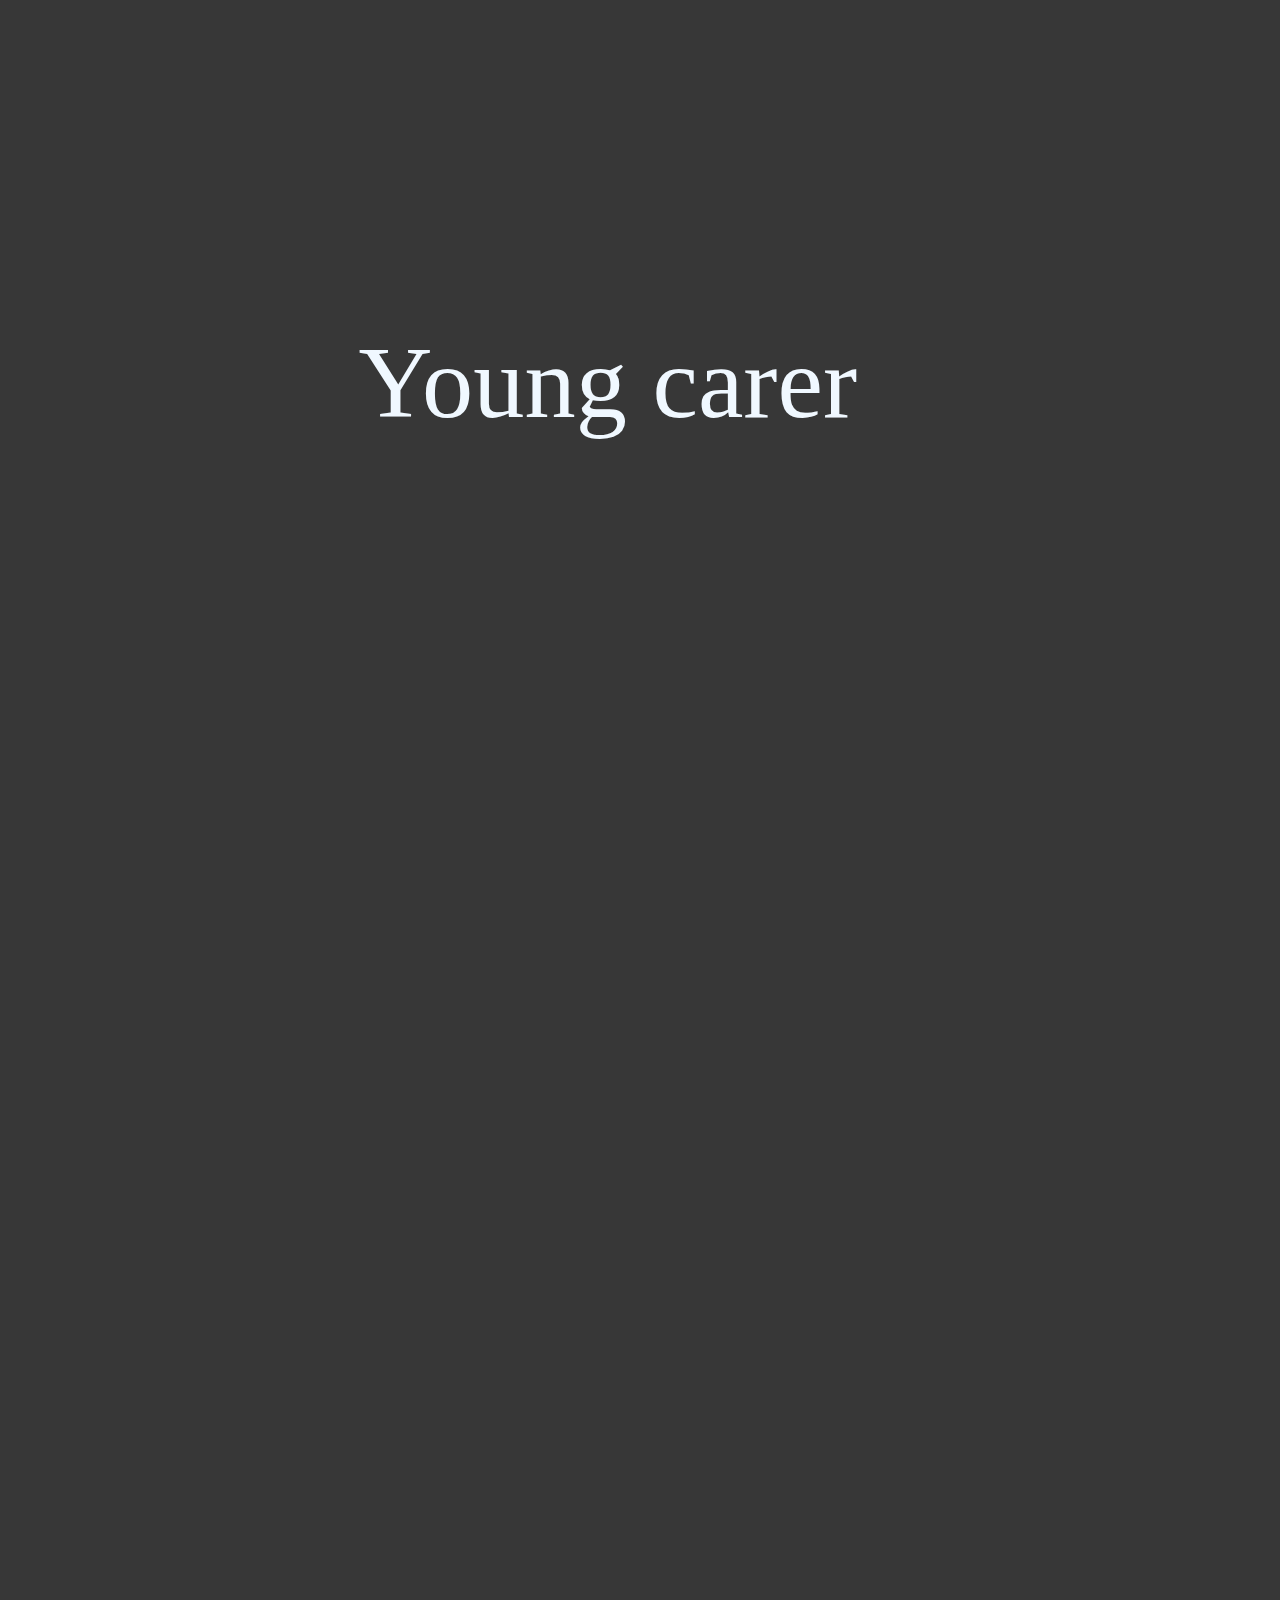
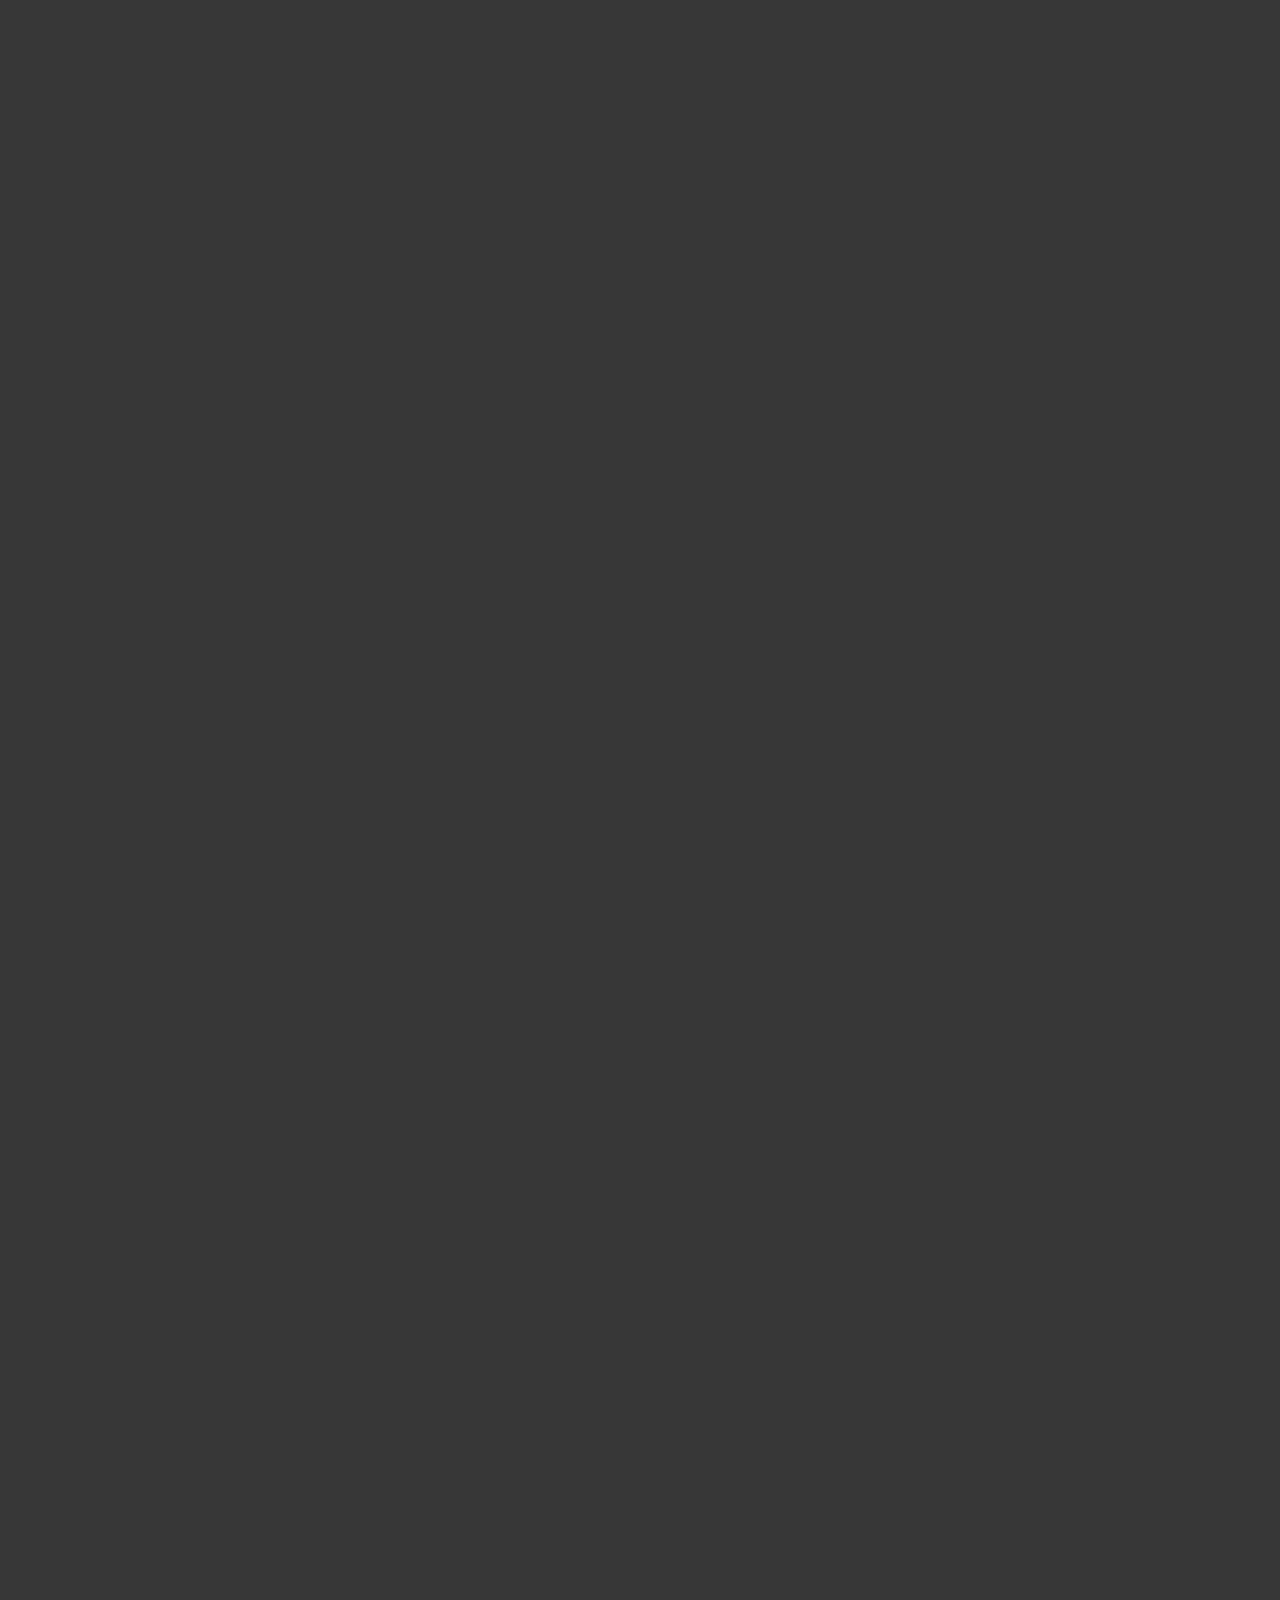
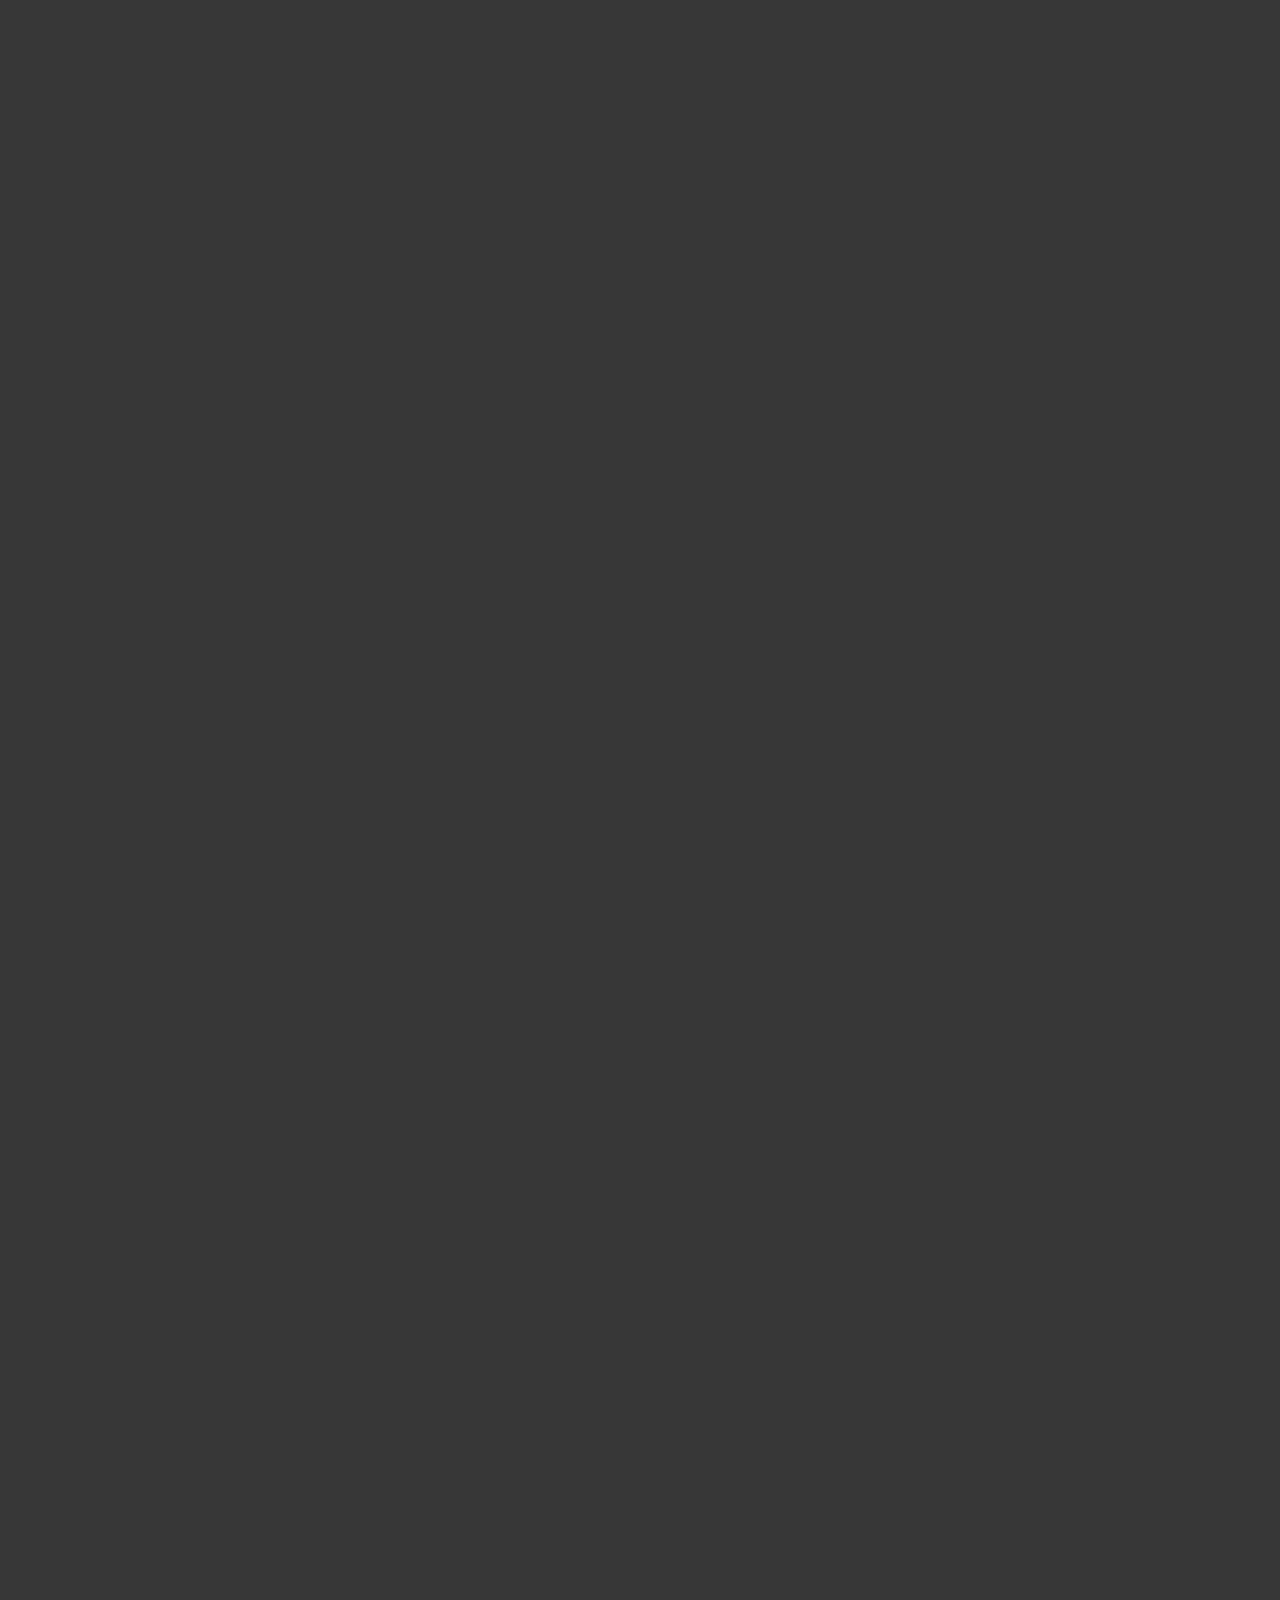
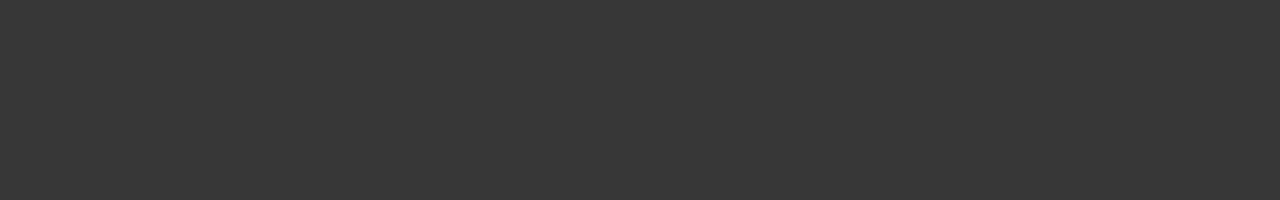
<file: index.html>
<!DOCTYPE html>
<html lang="en">
<head>
    <meta charset="UTF-8">
    <meta http-equiv="X-UA-Compatible" >
    <meta name="viewport" content="width=device-width, initial-scale=1.0">
    <title>Young carer</title>
    <link rel="stylesheet" href="myStyle.css">
    <script src="script.js" defer ></script>
</head>
<body>
    <div id="fullPage">
        <div id="geul">Young carer</div>

        <div id="image0" class="imgOj"><img src="image/phone.png"></img></div>
        <!-- 폰 사진 -->
        <div id="image1" class="imgOj"><img src="image/comment1.png"></img></div>
        <!-- 모녀가 함께 있는 모습... -->
        <div id="image2" class="imgOj"><img src="image/comment2.png"></img></div>
        <!-- 나도 이번에 시간나면... -->
        <div id="image3" class="imgOj"><img src="image/comment3.png"></img></div>
        <!-- 행복하세요... -->
        <div id="image4" class="imgOj"><img src="image/comment4.png"></img></div>
        <!-- 어머니가 치매여서... -->
        <div id="image5" class="imgOj"><img src="image/comment5.png"></img></div>
        <!-- 여기 어디에요?... -->
        <div id="image6" class="imgOj"><img src="image/comment6.png"></img></div>
        <!-- 좋은 일 가득하시길... -->
        <div id="image7" class="imgOj"><img src="image/comment7.png"></img></div>
        <!-- 보기 좋다~ -->

        <div id="bCover"></div>

        <a id="one" href="index2.html">next</a>

    </div>
</body>
</html>
</file>
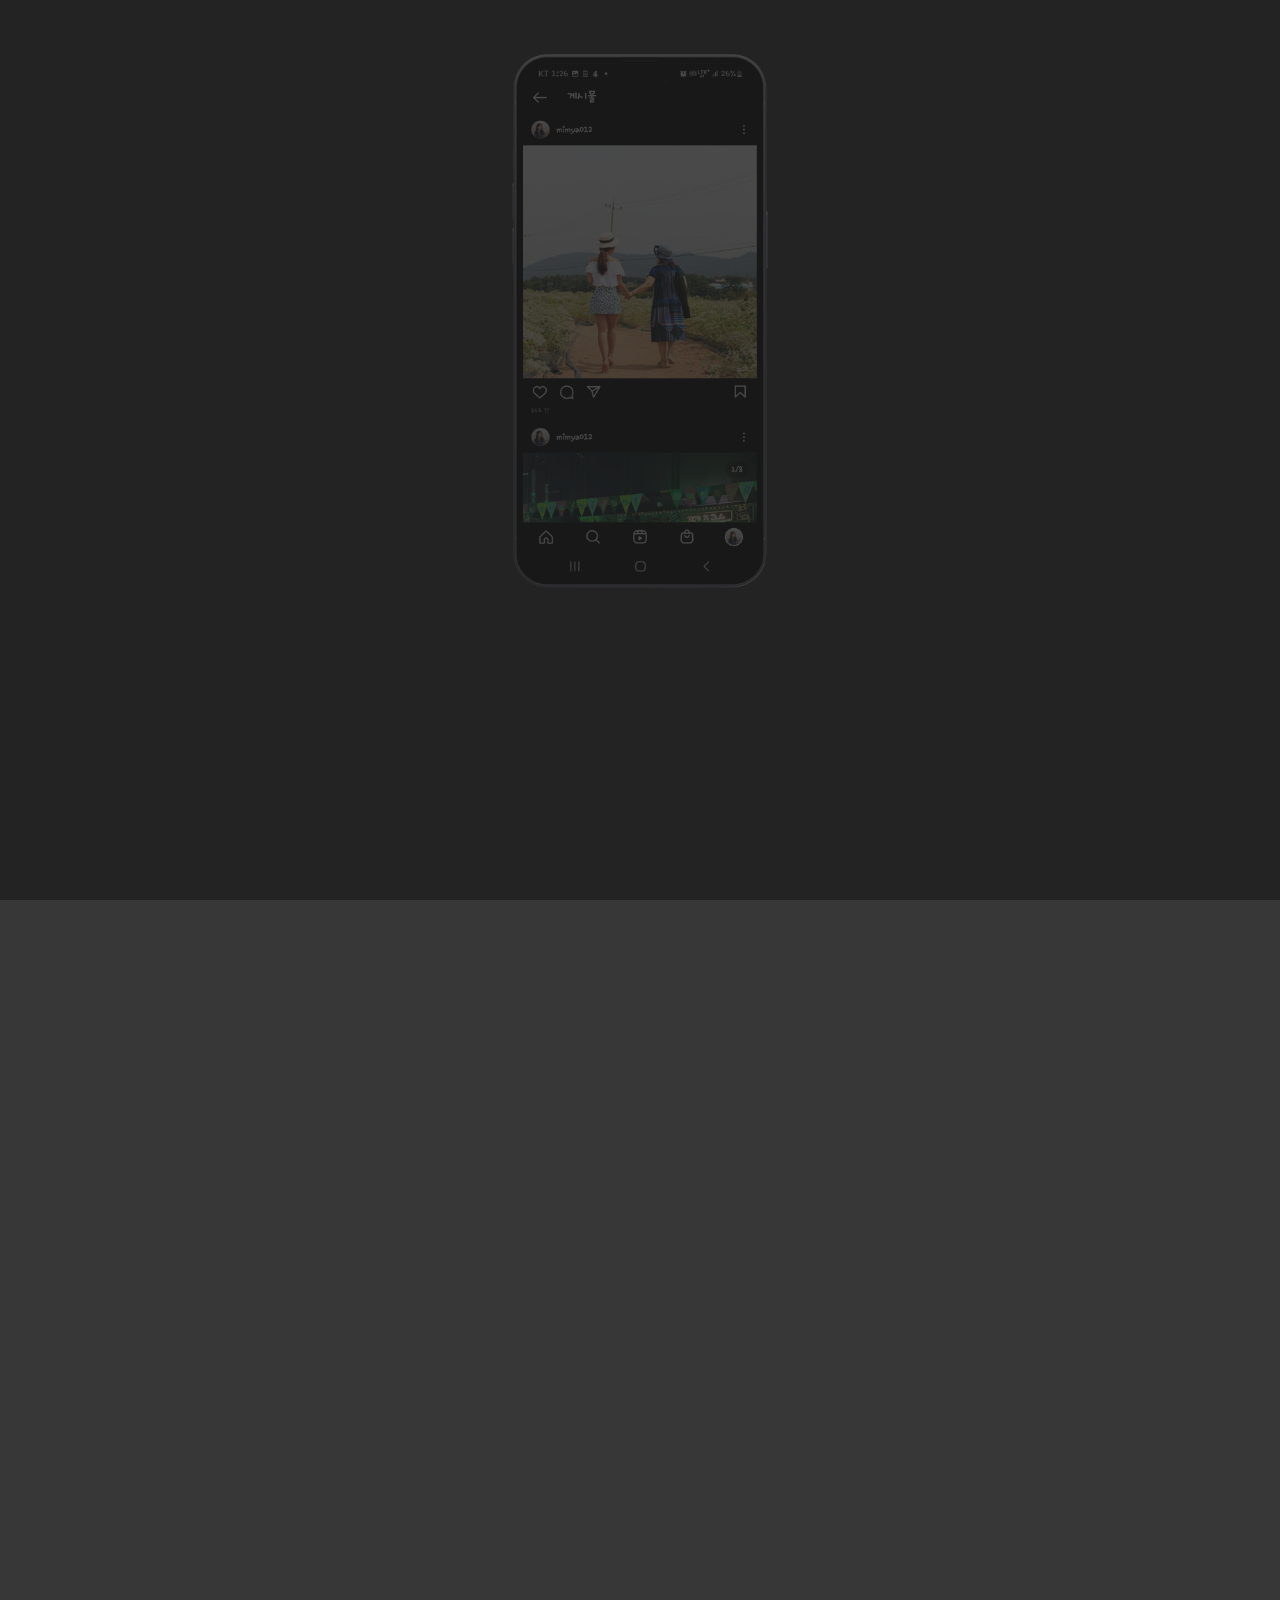
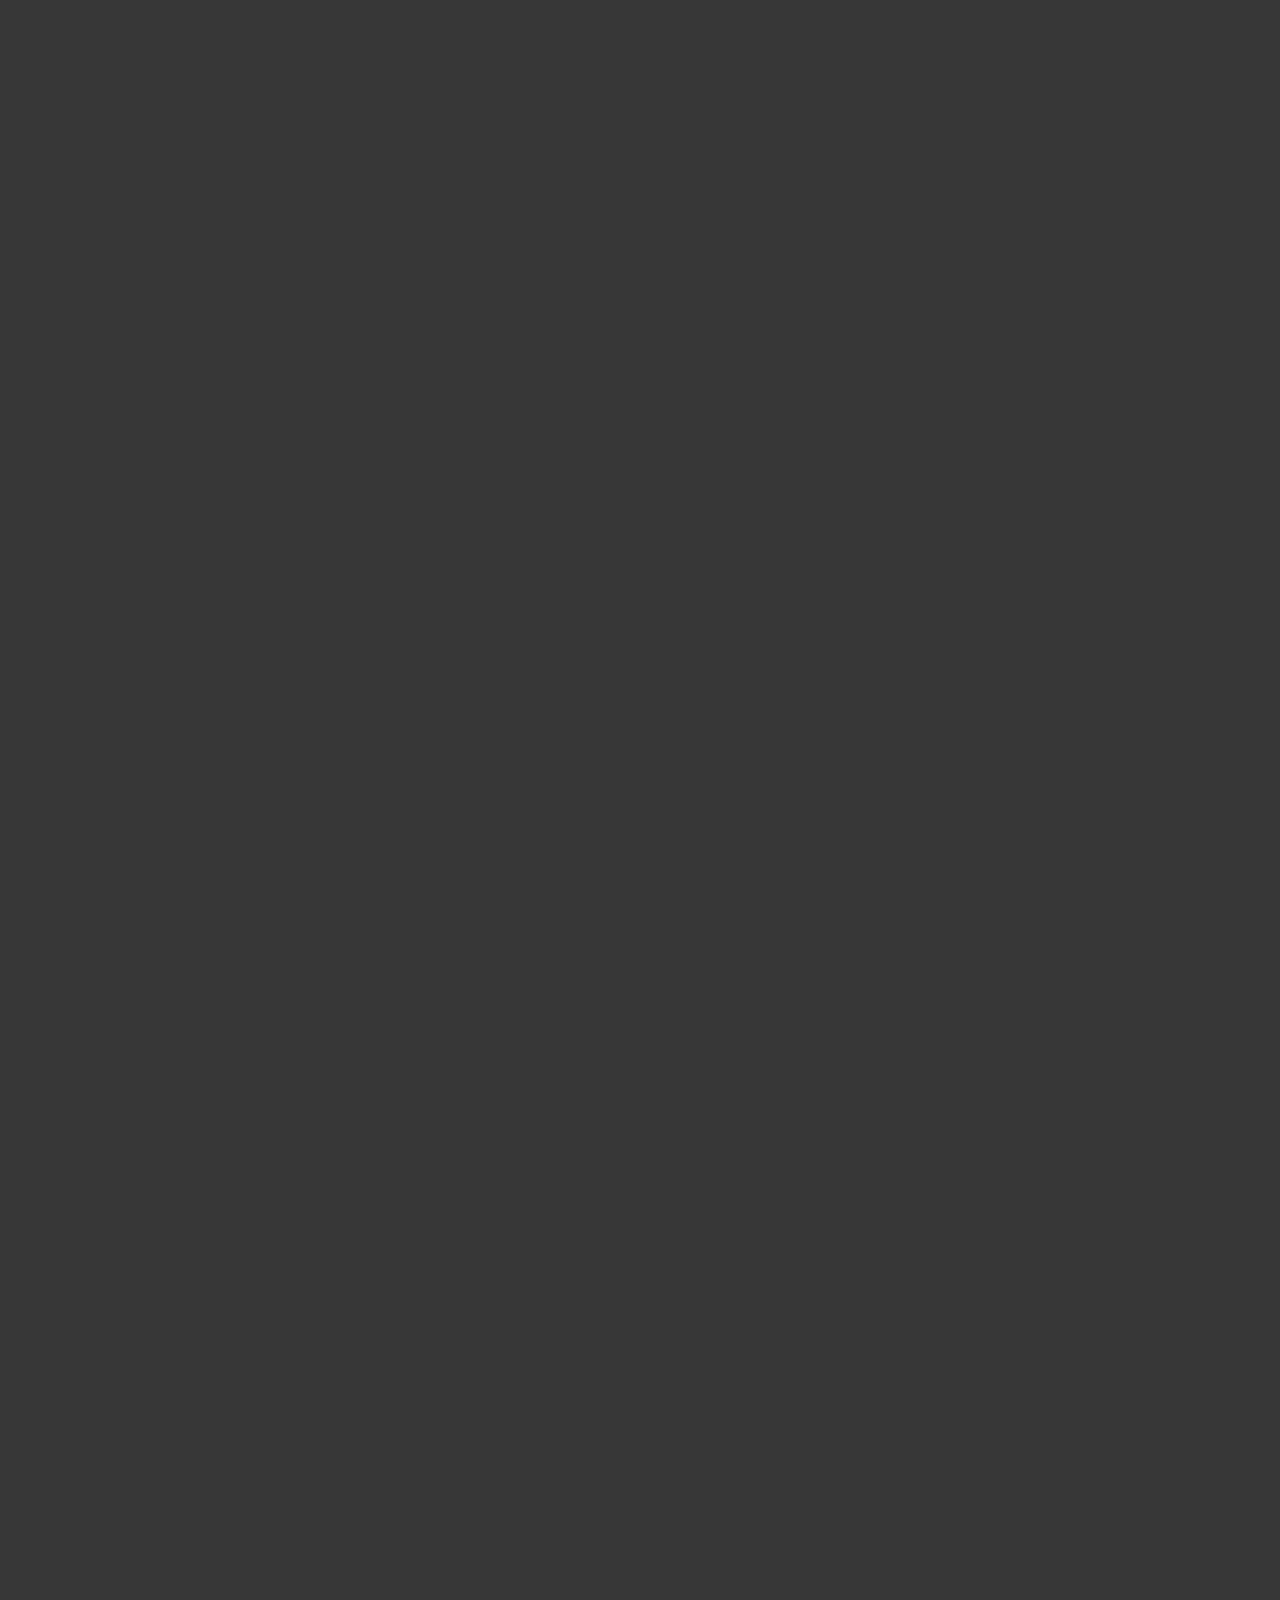
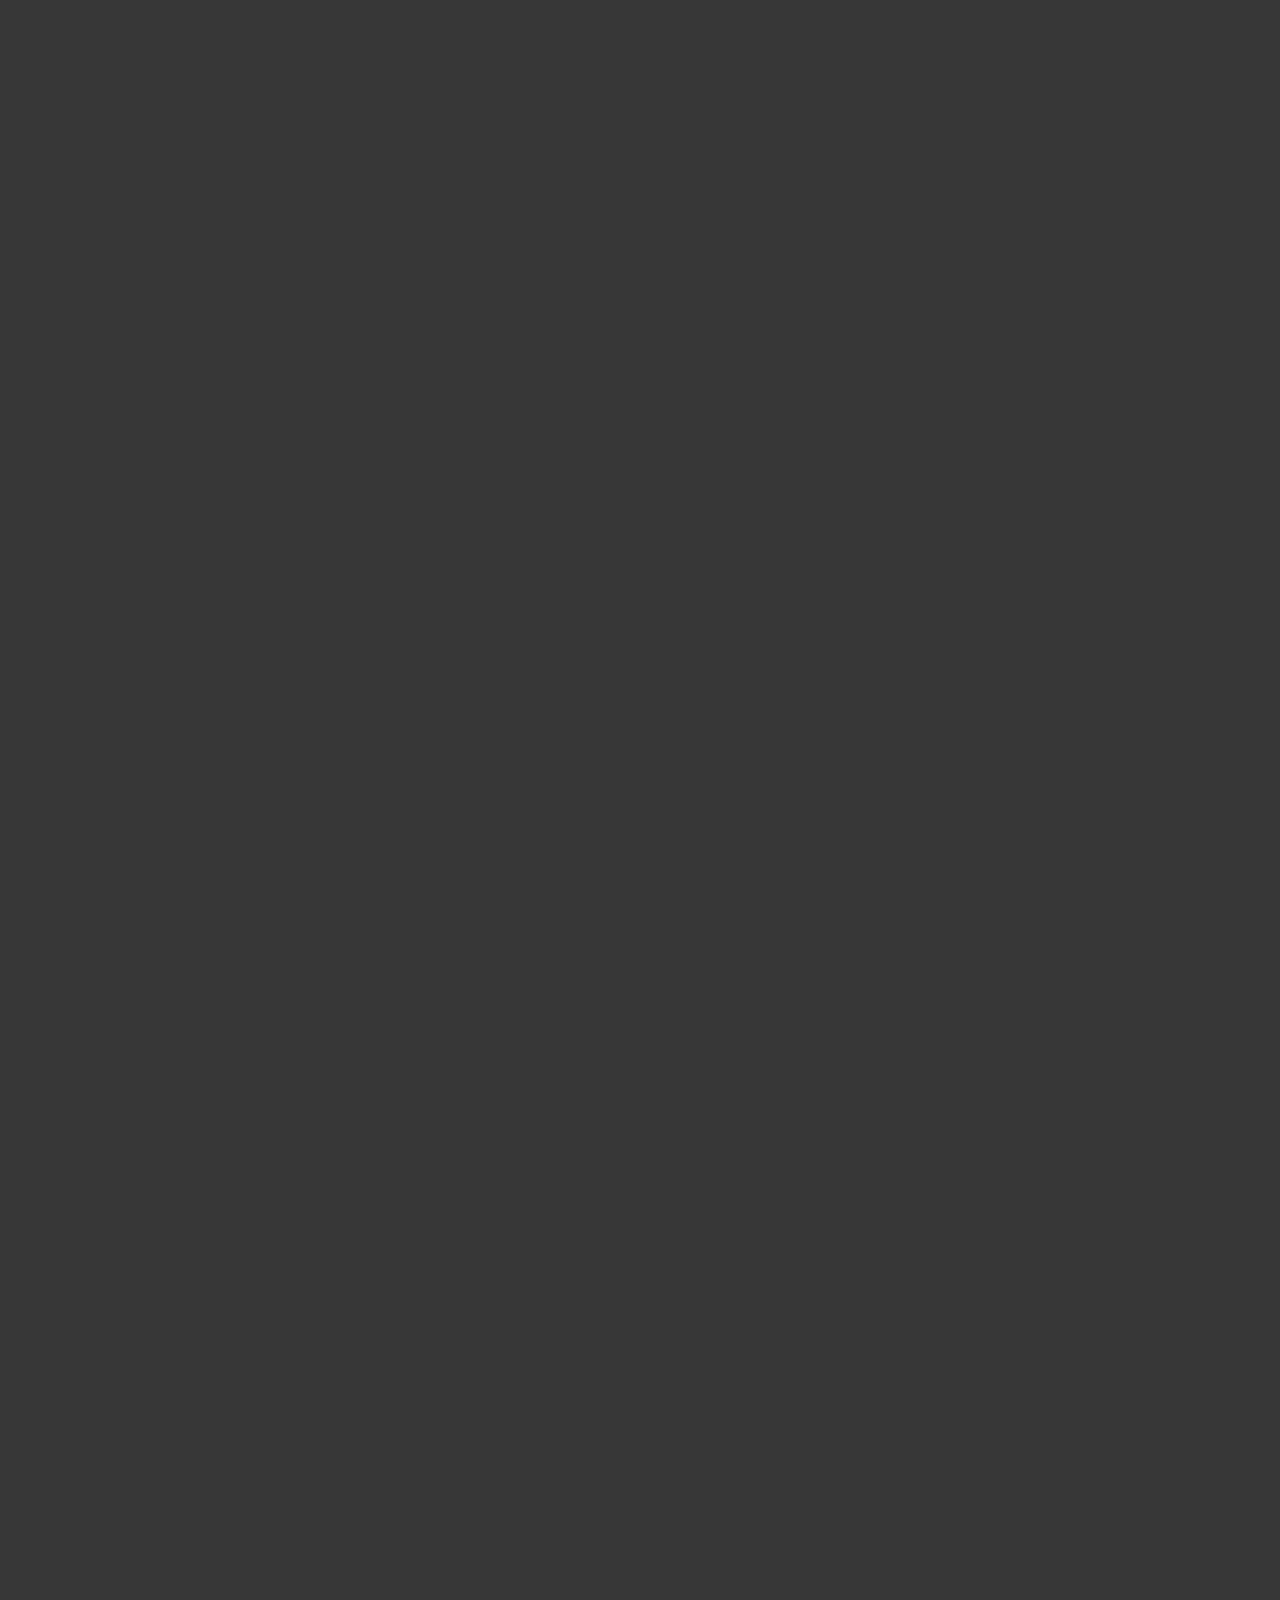
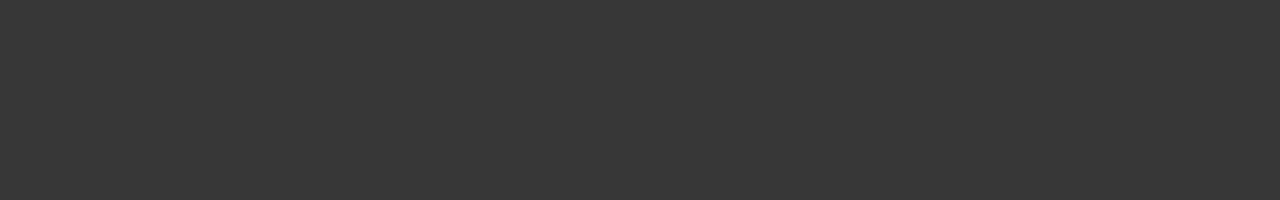
<file: index2.html>
<!DOCTYPE html>
<html lang="en">
<head>
    <meta charset="UTF-8">
    <meta http-equiv="X-UA-Compatible" >
    <meta name="viewport" content="width=device-width, initial-scale=1.0">
    <title>Young carer2</title>
    <link rel="stylesheet" href="myStyle2.css">
    <script src="script2.js" defer ></script>
</head>
<body>
    <div id="fullPage">
        <div id="image0" ><img src="image/phone.png"></img></div>
        <div id="write" ><img src="image/ground.png"></img></div>
        <div id="write0" class="imgOj">이번달 병원비 어떻게 하지,,, </div>
        <div id="write1" class="imgOj">저녁 알바를 더 해야할까? </div>
        <div id="write2" class="imgOj">나는 이렇게 앞으로 살아가야 되는 걸까? </div>
        <div id="write3" class="imgOj">왜 나는 보호 받아야 하는 나이에 <br> 보호 받지 못 하는거죠,,,? </div>
        <div id="write4" class="imgOj">이번에 신청한 지원도 우리 가족에게는 포함이 안돼 </div>
        <div id="write5" class="imgOj">나는 효자가, 효녀가 아니에요,,, </div>
        <div id="write6" class="imgOj">돈이 너무 많이 들어. </div>
        <div id="write7" class="imgOj">이 청구서는 뭐지?? 이렇게 많이 나온다고? </div>
        <div id="write8" class="imgOj">나도 진로를 결정하고 싶다. <br> 나도 공부하고 싶다. </div>
            
        <div id="bCover"></div>

        <a id="one" href="index3.html">next</a>
        <a id="two" href="index.html">previous</a>
    </div>
</body>
</html>
</file>
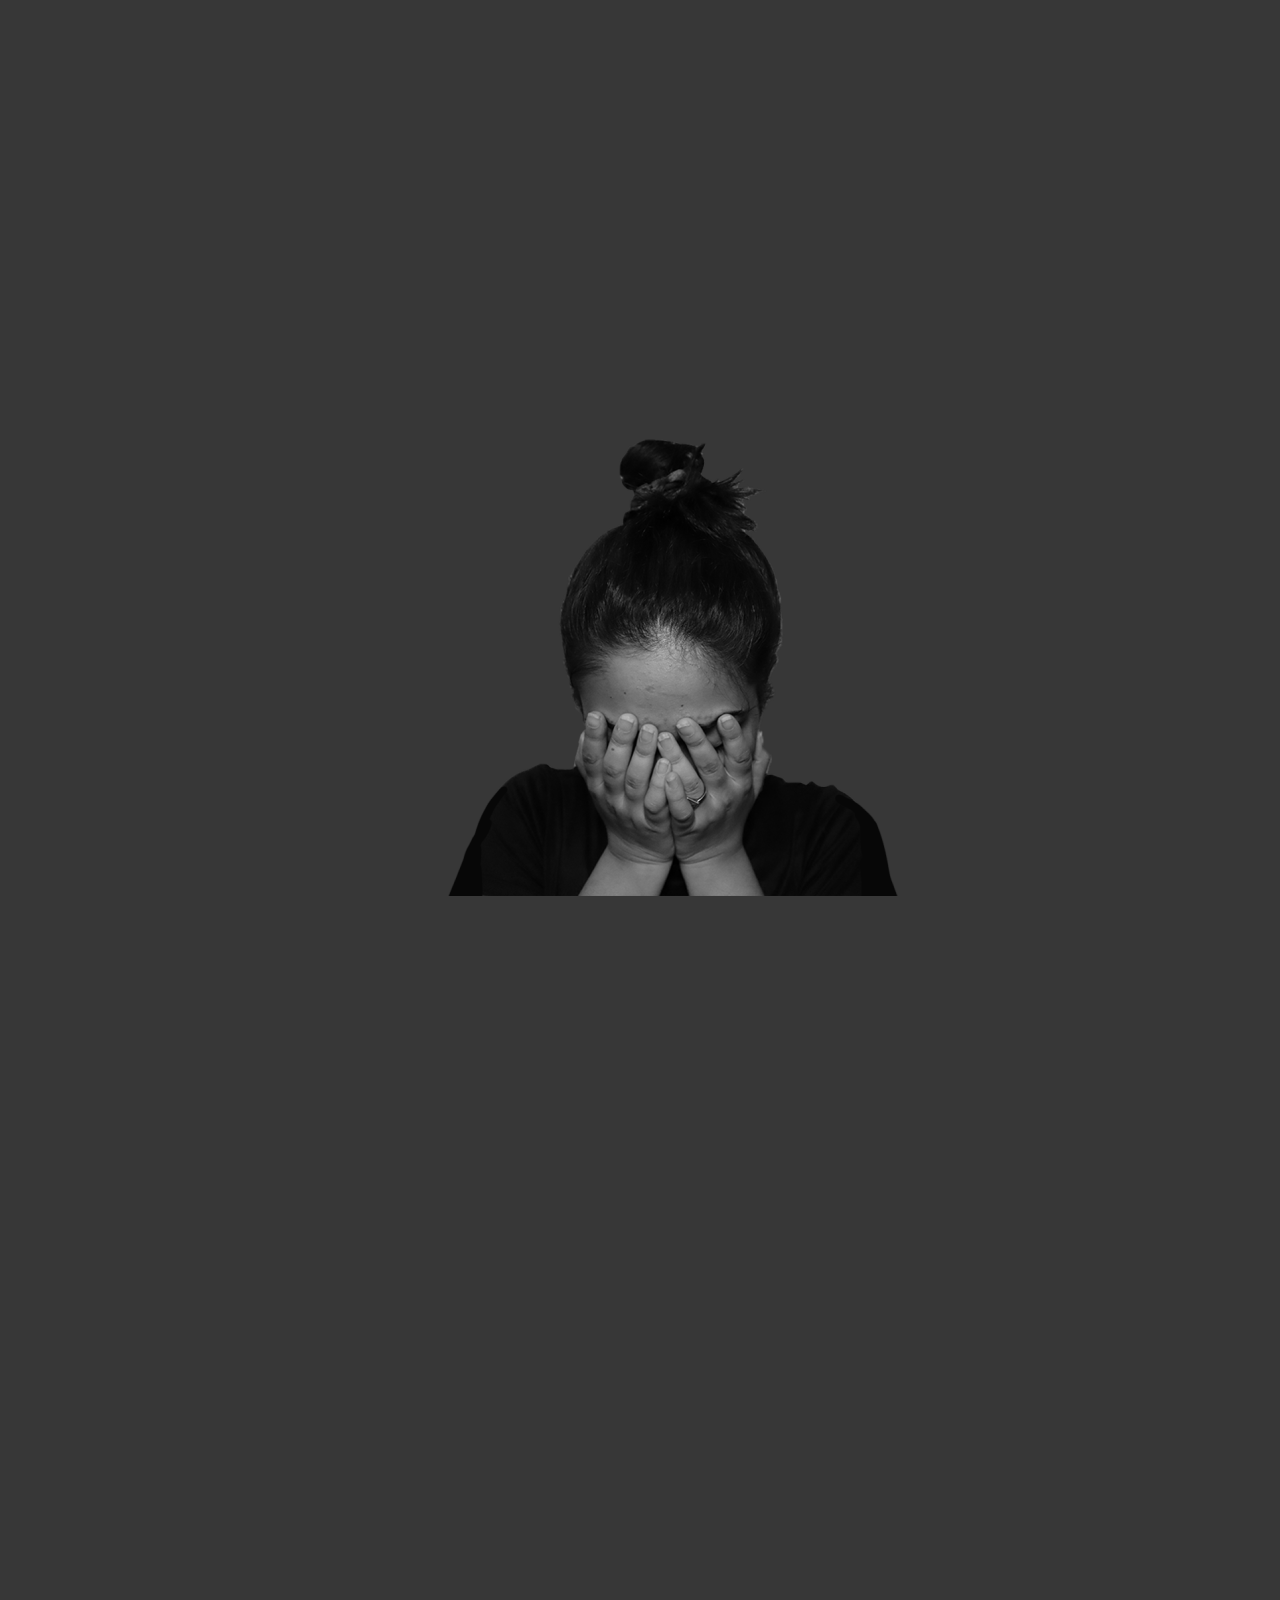
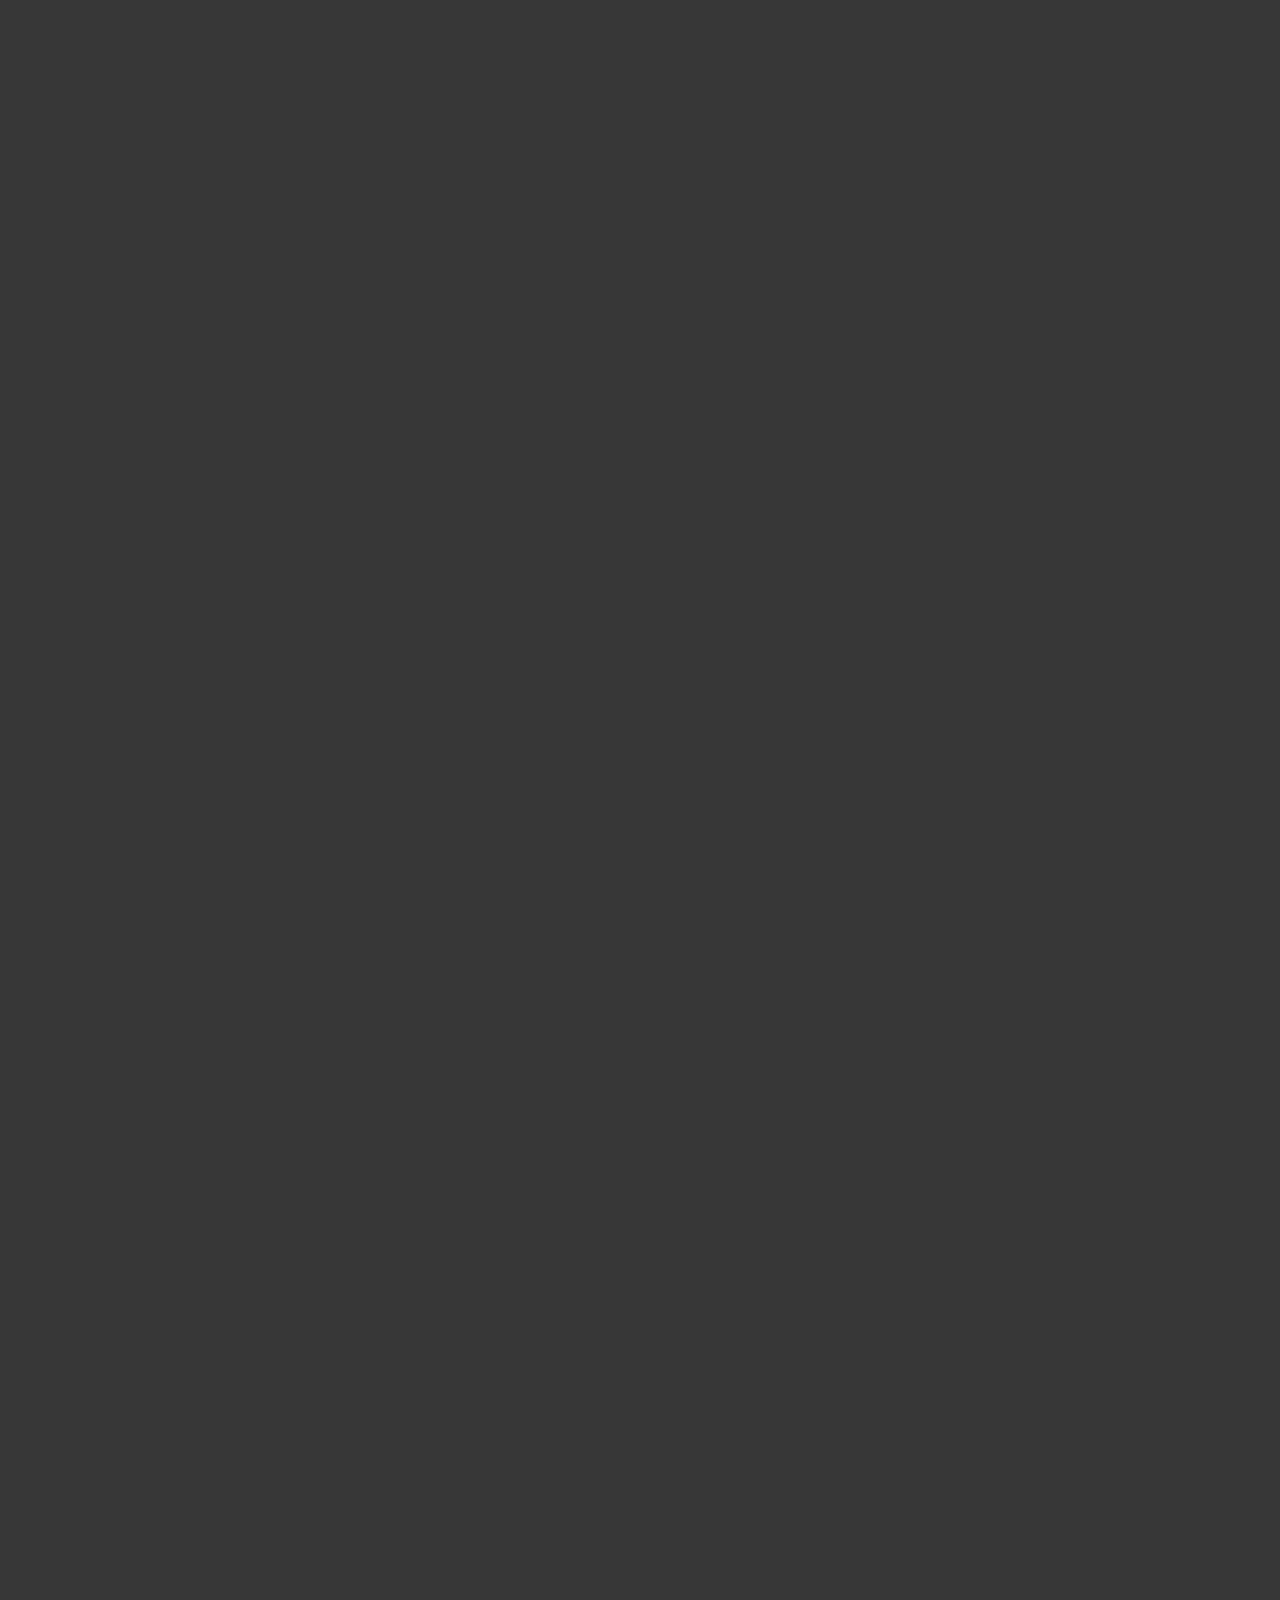
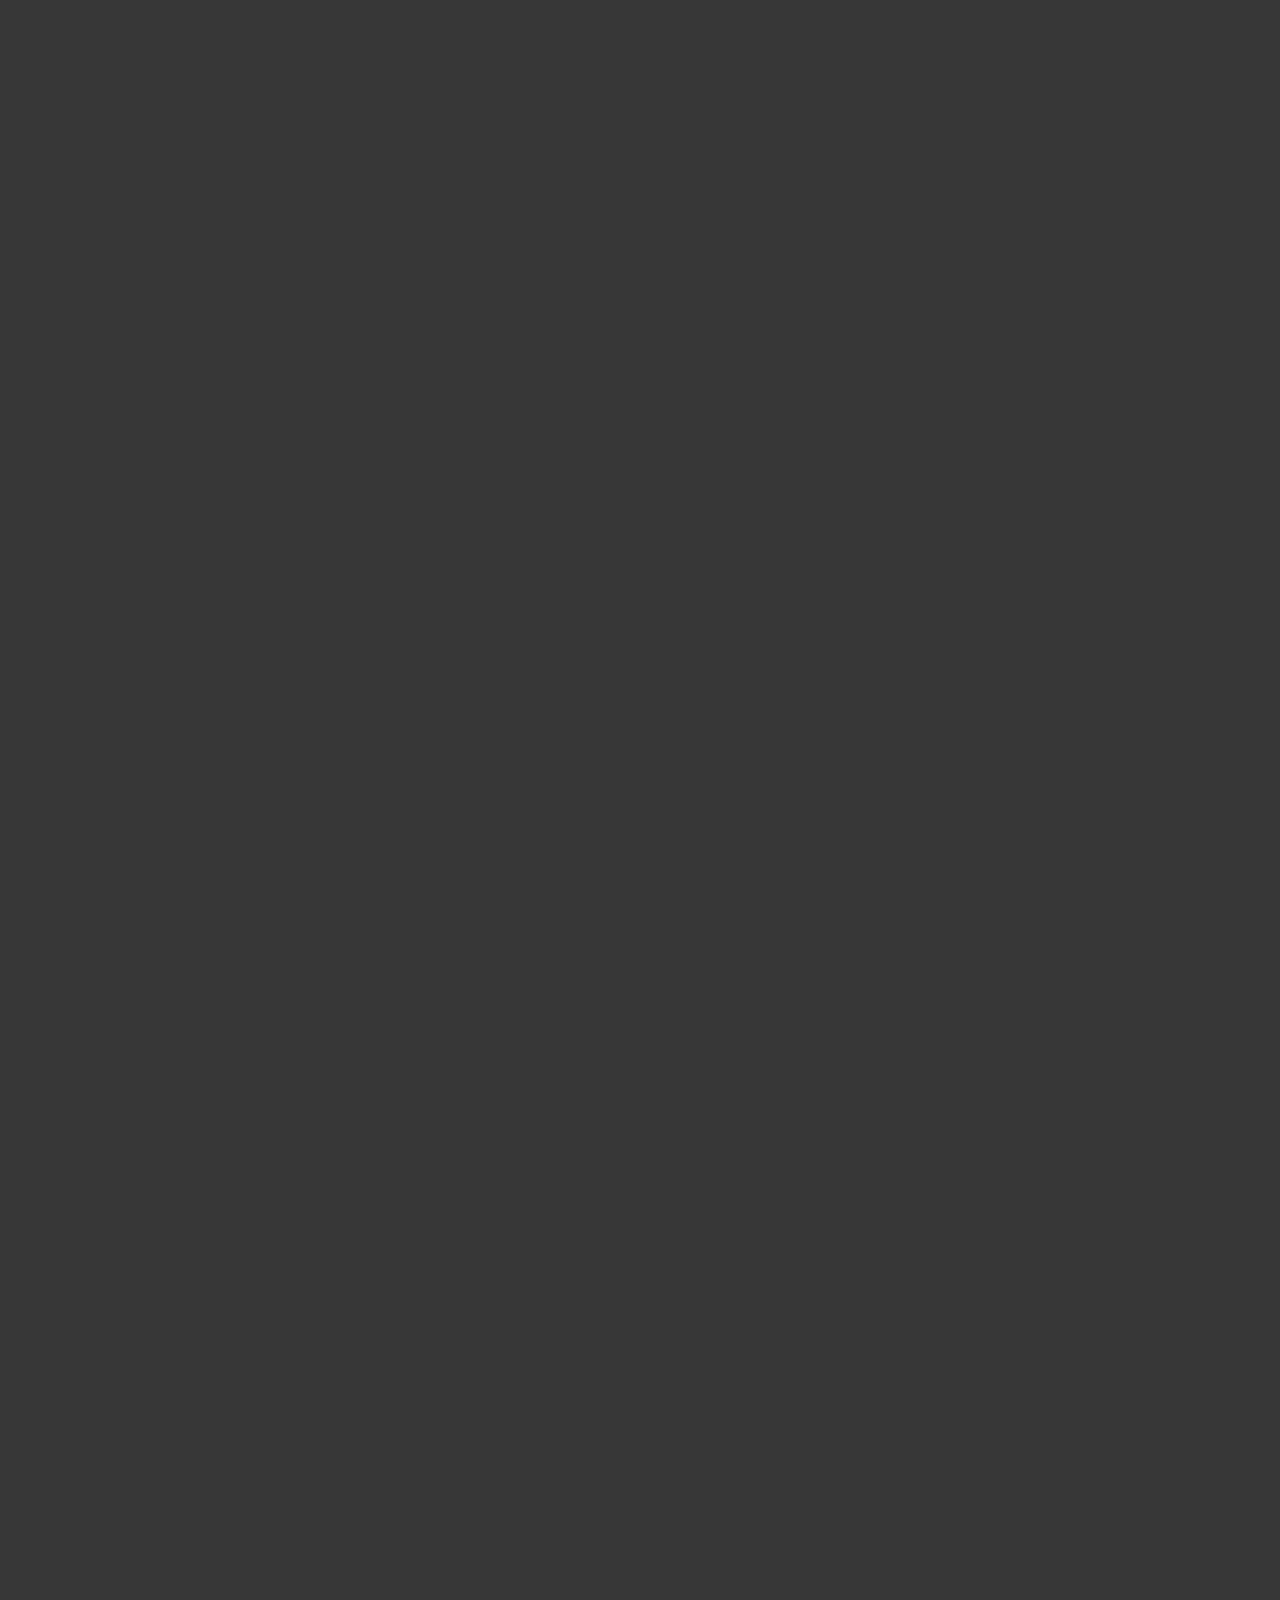
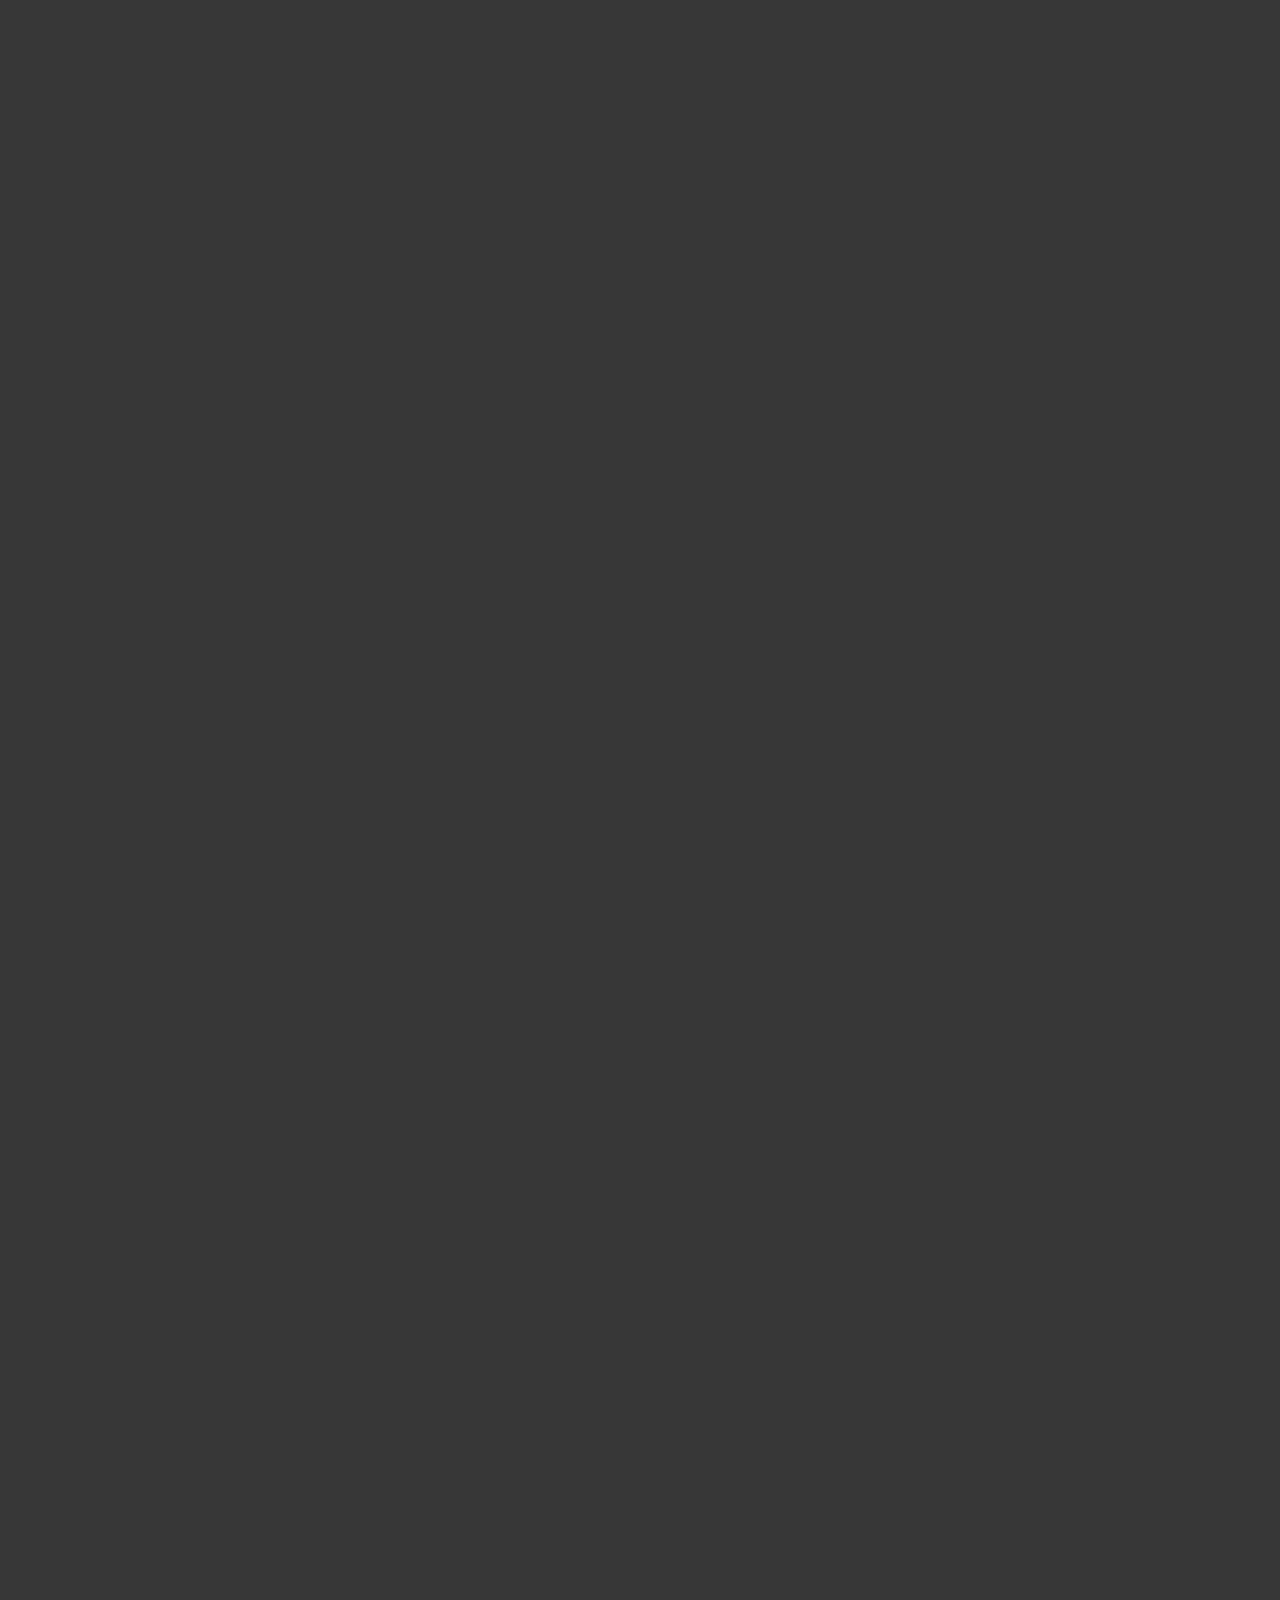
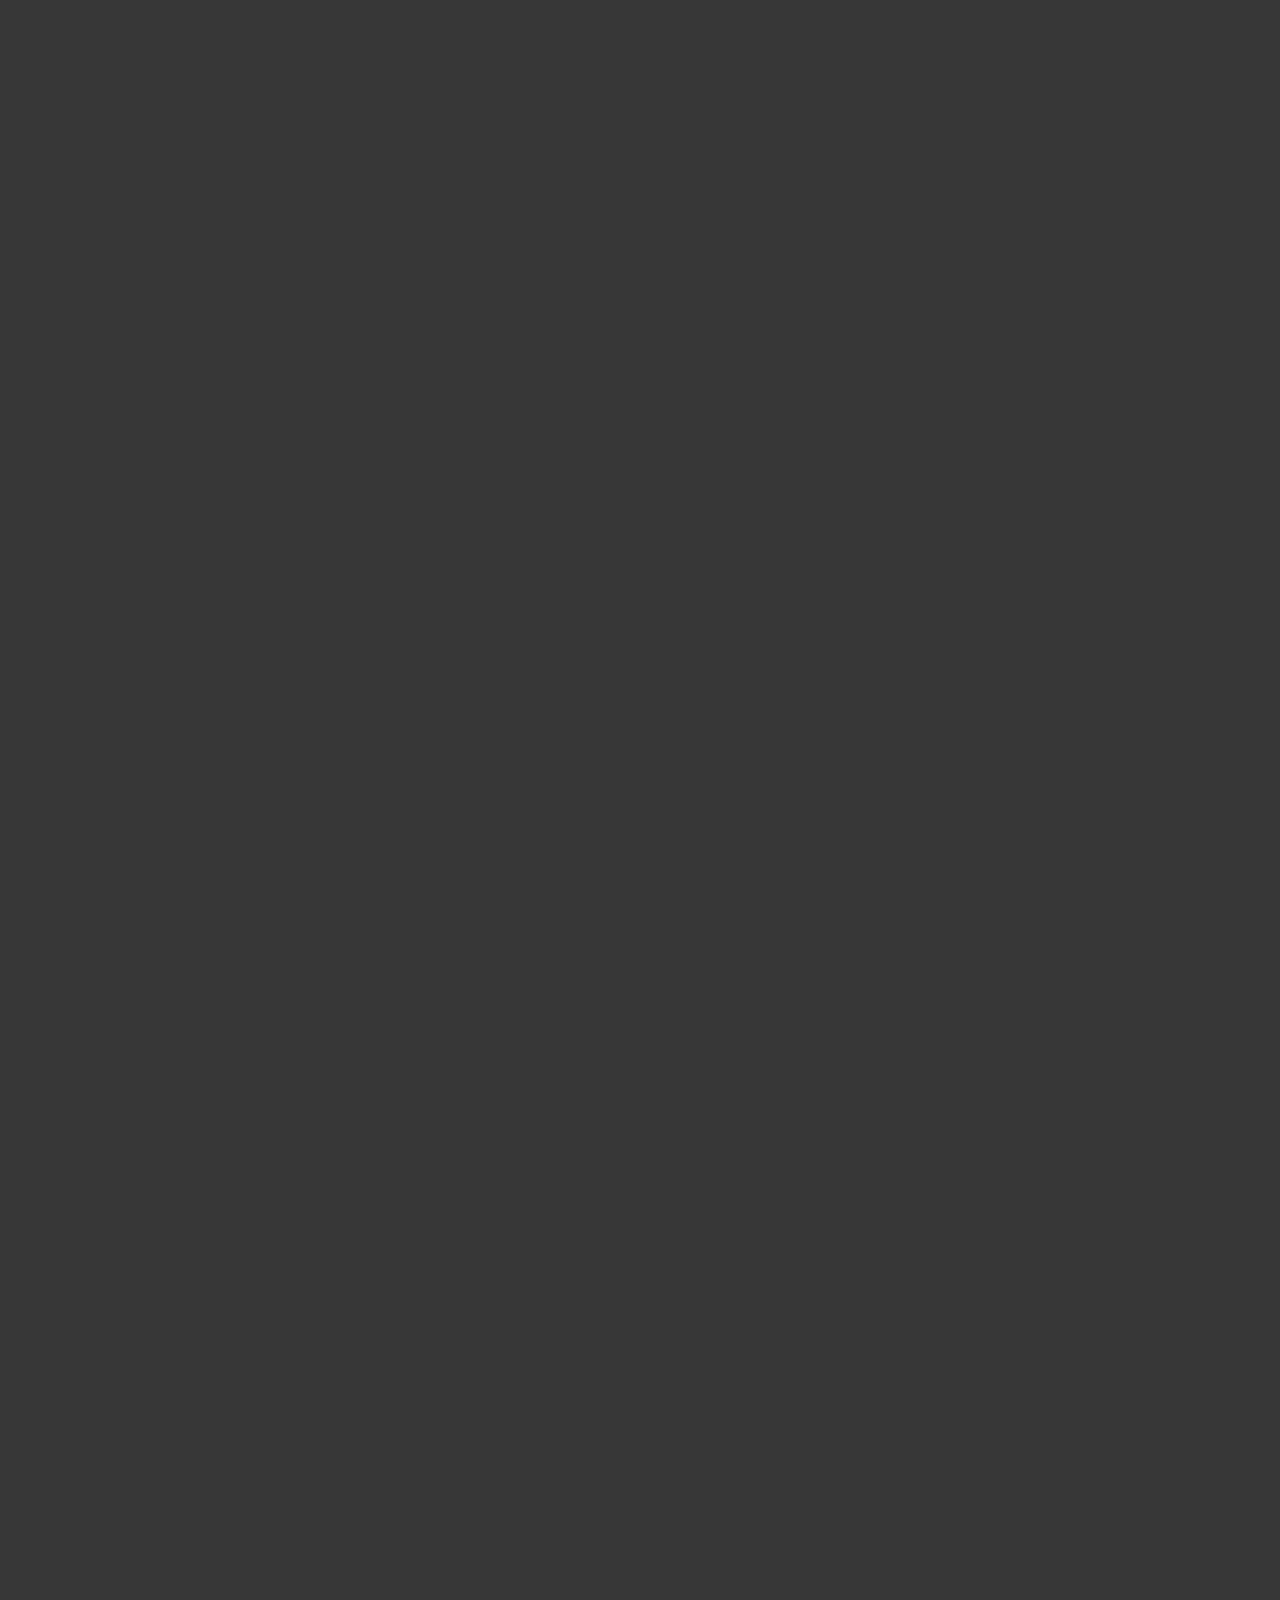
<file: index3.html>
<!DOCTYPE html>
<html lang="en">
<head>
    <meta charset="UTF-8">
    <meta http-equiv="X-UA-Compatible" >
    <meta name="viewport" content="width=device-width, initial-scale=1.0">
    <title>Young carer3</title>
    <link rel="stylesheet" href="myStyle3.css">
    <script src="script3.js" defer></script>
</head>
<body>
    
    <div id="fullPage">
        <div id="bCover"></div>

        <div id="youngCarer"> 
            <img src="diperPhoto/guseongYoso/youngCarer.png" alt="">
        </div>
        <div class="imgObj" id="grandFather">
            <img src="diperPhoto/guseongYoso/grandFather.png" alt="">
        </div>
        <div class="imgObj" id="wheelchair">
            <img src="diperPhoto/guseongYoso/wheelchair.png" alt="">
        </div>
        <div class="imgObj" id="hospital">
            <img src="diperPhoto/guseongYoso/hospital.png" alt="">
        </div>
        <div class="imgObj" id="dachul">
            <img src="diperPhoto/guseongYoso/dachul.png" alt="">
        </div>
        <div class="imgObj" id="car">
            <img src="diperPhoto/guseongYoso/car.png" alt="">
        </div>
        <div class="imgObj" id="tongjang">
            <img src="diperPhoto/guseongYoso/tongjang.png" alt="">
        </div>
        <div class="imgObj" id="manwon1">
            <img src="diperPhoto/guseongYoso/manwon1.png" alt="">
        </div>
        <div class="imgObj" id="tongjiseo">
            <img src="diperPhoto/guseongYoso/tongjiseo.png" alt="">
        </div>
        <div class="imgObj" id="medicine">
            <img src="diperPhoto/guseongYoso/medicine.png" alt="">
        </div>
        <div class="imgObj" id="apart">
            <img src="diperPhoto/guseongYoso/apart.png" alt="">
        </div>
        <div class="imgObj" id="gomuGloves">
            <img src="diperPhoto/guseongYoso/gomuGloves.png" alt="">
        </div>
        <div class="imgObj" id="heart">
            <img src="diperPhoto/guseongYoso/heart.png" alt="">
        </div>
        <div class="imgObj" id="manwon3">
            <img src="diperPhoto/guseongYoso/manwon3.png" alt="">
        </div>
        <div class="imgObj" id="dish">
            <img src="diperPhoto/guseongYoso/dish.png" alt="">
        </div>

        <a id="one" href="index4.html">next</a>
        <a id="two" href="index2.html">previous</a>
    </div>
</body>
</html>
</file>
<file: myStyle.css>
*{
    margin: 0px;
    padding: 0px;
}

html{
    font-size: 10px;
}

body{ 
    height: 5000px;
    background-color: rgb(55, 55, 55);
}

#fullPage{
    width: 100vw;
    height: 100vh;
    position: fixed;
    overflow-x: hidden;
}

img{
    width: 100%;
}

#geul{
    font-size: 8vw;
    position: absolute;
    top: 36vh;
    left: 28vw;
    color: aliceblue;
    opacity: 1;
    transition-duration : 1s;
}

#image0{/*폰 사진*/
    position: absolute;
    top: 6vh;
    width: 20vw;
    left: 40vw;
    opacity: 0;
    transform: scale(0);
}

#image1{/*모녀가 함께 있는 모습...*/
    position: absolute;
    top: 14vh;
    width: 22vw;
    left: 12vw;
    box-shadow: 0.5rem 0.5rem 0.5rem;
    opacity: 0;
    transform: scale(0);
}

#image2{/*나도 이번에 시간나면...*/
    position: absolute;
    top: 28vh;
    width: 26vw;
    right: 5vw;
    box-shadow: 0.5rem 0.5rem 0.5rem;
    opacity: 0;
    transform: scale(0);
}

#image3{/*행복하세요...*/
    position: absolute;
    top: 80vh;
    width: 24vw;
    left: 13vw;
    box-shadow: 0.5rem 0.5rem 0.5rem;
    opacity: 0;
    transform: scale(0);
}

#image4{/*어머니가 치매여서...*/
    position: absolute;
    top: 34vh;
    width: 28vw;
    left: 5vw;
    box-shadow: 0.5rem 0.5rem 0.5rem;
    opacity: 0;
    transform: scale(0);
}

#image5{/*여기 어디에요?...*/
    position: absolute;
    top: 5vh;
    width: 24vw;
    right: 12vw;
    box-shadow: 0.5rem 0.5rem 0.5rem;
    opacity: 0;
    transform: scale(0);
}

#image6{/*좋은 일 가득하시길...*/
    position: absolute;
    top: 65vh;
    width: 25vw;
    right: 12vw;
    box-shadow: 0.5rem 0.5rem 0.5rem;
    opacity: 0;
    transform: scale(0);
}

#image7{/*보기 좋다~*/
    position: absolute;
    top: 83vh;
    width: 22vw;
    right: 5vw;
    box-shadow: 0.5rem 0.5rem 0.5rem;
    opacity: 0;
    transform: scale(0);
}

#bCover{
    width: 100%;
    height: 100%;
    background-color: rgb(30, 30, 30);
    opacity: 0;
    transition-duration : 1s;
}

#one{
    position: absolute;
    bottom: 5vh;
    width: 10vw;
    height: 7vh;
    right: 5vw;
    border-radius: 50px;
    display: flex;
    justify-content: center;
    align-items: center;
    background-color: rgb(164, 164, 164);
    color: rgb(0, 0, 0);
    font-size: 2rem;
    opacity: 0;
    transition-duration : 1s;
    text-decoration-line:none;
}
</file>
<file: myStyle2.css>
*{
    margin: 0px;
    padding: 0px;
}

html{
    font-size: 15px;
}

body{
    height: 5000px;
    background-color: rgb(55, 55, 55);
}

#fullPage{
    width: 100vw;
    height: 100vh;
    position: fixed;
    overflow-x: hidden;
}

img{
    width: 100%;
}

#image0{/*폰 사진*/
    position: absolute;
    top: 6vh;
    width: 20vw;
    left: 40vw;
    opacity: 1;
    transform: scale(1);
}

#write{ /*이미지*/
    position: absolute;
    width: 75vW;
    left: 12vw;
    opacity: 0;
    transform: scale(0);
}

#write0{ /*이번달 병원비 어떻게 하지,,,*/
    position: absolute;
    top: 13vh;
    left: 27vw;
    color: aliceblue;
    opacity: 0;
    transform: scale(0);
}

#write1{ /*저녁 알바를 더 해야할까?*/
    position: absolute;
    top: 17vh;
    right: 20vw;
    color: aliceblue;
    opacity: 0;
    transform: scale(0);
}

#write2{ /*나는 이렇게 앞으로 살아가야 되는 걸까?*/
    position: absolute;
    top: 25vh;
    left: 40vw;
    color: aliceblue;
    opacity: 0;
    transform: scale(0);
}

#write3{ /*왜 나는 보호 받아야 하는 나이에 보호 받지 못 하는거죠,,,?*/
    position: absolute;
    top: 35vh;
    right: 10vw;
    color: aliceblue;
    opacity: 0;
    transform: scale(0);
}

#write4{ /*이번에 신청한 지원도 우리 가족에게는 포함이 안돼*/
    position: absolute;
    top: 45vh;
    left: 10vw;
    color: aliceblue;
    opacity: 0;
    transform: scale(0);
}

#write5{ /*나는 효자가, 효녀가 아니에요,,,*/
    position: absolute;
    top: 55vh;
    right: 20vw;
    color: aliceblue;
    opacity: 0;
    transform: scale(0);
}

#write6{ /*돈이 너무 많이 들어.*/
    position: absolute;
    top: 60vh;
    left: 40vw;
    color: aliceblue;
    opacity: 0;
    transform: scale(0);
}

#write7{ /*이 청구서는 뭐지?? 이렇게 많이 나온다고?*/
    position: absolute;
    top: 75vh;
    left: 20vw;
    color: aliceblue;
    opacity: 0;
    transform: scale(0);
}

#write8{ /*나도 진로를 결정하고 싶다. 나도 공부하고 싶다.*/
    position: absolute;
    top: 85vh;
    right: 27vw;
    color: aliceblue;
    opacity: 0;
    transform: scale(0);
}

#bCover{
    width: 100%;
    height: 100%;
    background-color: rgb(30, 30, 30);
    opacity: 0.8;
    transition-duration : 1s;
}

#one{
    position: absolute;
    bottom: 5vh;
    width: 10vw;
    height: 7vh;
    right: 5vw;
    border-radius: 50px;
    display: flex;
    justify-content: center;
    align-items: center;
    background-color: rgb(164, 164, 164);
    color: rgb(0, 0, 0);
    font-size: 1.5rem;
    opacity: 0;
    transition-duration : 1s;
    text-decoration-line:none;
}

#two{
    position: absolute;
    bottom: 5vh;
    width: 10vw;
    height: 7vh;
    left: 5vw;
    border-radius: 50px;
    display: flex;
    justify-content: center;
    align-items: center;
    background-color: rgb(164, 164, 164);
    color: rgb(0, 0, 0);
    font-size: 1.5rem;
    opacity: 0;
    transition-duration: 1s;
    text-decoration-line:none;
}
</file>
<file: myStyle3.css>
/* 탭 이동: 탭 + 쉬프트 */

*{
    margin: 0px;
    padding: 0px; 
}

html{
    font-size: 15px;
}

body{
    height: 8000px;
    background-color: rgb(55, 55, 55);
}

#fullPage{
    width: 100vw;
    height: 100vh;
    position: fixed;
    top: 0px;
}

#youngCarer{
    position: absolute;
    z-index: 10;
    left: 35%;
    width: 20%;
    bottom: 0%;
}

#car{
    position: absolute;
    bottom: 75%vh;
    left: 27vw;
    opacity: 0;
}

#hospital{
    position: absolute;
    bottom: 100vh;
    left: 27vw;
    opacity: 0;
    z-index: 2;
}

#apart{
    position: absolute;
    bottom: 80vh;
    left: 60vw;
    opacity: 0;
    z-index: 0;
}

#medicine{
    position: absolute;
    bottom: 90vh;
    left: 20vw;
    opacity: 0;
    z-index: 1;
}

#heart{
    position: absolute;
    bottom: 75vh;
    left: 60vw;
    opacity: 0;
    z-index: 1;
}

#dachul{
    position: absolute;
    bottom: 100vh;
    left: 60vw;
    opacity: 0;
    z-index: 1;
}

#gomuGloves{
    position: absolute;
    bottom: 20vh;
    left: 20vw;
    opacity: 0;
    z-index: 0;
}

#grandFather{
    position: absolute;
    bottom: 100vh;
    left: 12vw;
    opacity: 0;
    z-index: 3;
}

#manwon1{
    position: absolute;
    bottom: 85vh;
    left: 25vw;
    opacity: 0;
    z-index: 2;
}

#manwon2{
    position: absolute;
    bottom: 100vh;
    left: 25vw;
    opacity: 0;
}

#manwon3{
    position: absolute;
    bottom: 80vh;
    left: 70vw;
    opacity: 0;
    z-index: 3;
}

#dish{
    position: absolute;
    bottom: 60vh;
    left: 54vw;
    opacity: 0;
    z-index: 0;
}

#tongjiseo{
    position: absolute;
    bottom: 100vh;
    left: 70vw;
    opacity: 0;
}

#tongjang{
    position: absolute;
    bottom: 75vh;
    left: 47vw;
    opacity: 0;
    z-index: 1;
}

#wheelchair{
    position: absolute;
    bottom: 100vh;
    left: 52vw;
    opacity: 0;
    z-index: 2;
}

#one{
    position: absolute;
    bottom: 5vh;
    width: 10vw;
    height: 7vh;
    right: 5vw;
    border-radius: 50px;
    display: flex;
    justify-content: center;
    align-items: center;
    background-color: rgb(164, 164, 164);
    color: rgb(0, 0, 0);
    font-size: 1.5rem;
    opacity: 0;
    transition-duration : 1s;
    text-decoration-line:none;
}

#two{
    position: absolute;
    bottom: 5vh;
    width: 10vw;
    height: 7vh;
    left: 5vw;
    border-radius: 50px;
    display: flex;
    justify-content: center;
    align-items: center;
    background-color: rgb(164, 164, 164);
    color: rgb(0, 0, 0);
    font-size: 1.5rem;
    opacity: 0;
    transition-duration: 1s;
    text-decoration-line:none;
}

#bCover{
    width: 100%;
    height: 100%;
    background-color: rgb(30, 30, 30);
    opacity: 0;
    transition-duration : 1s;
}
</file>
